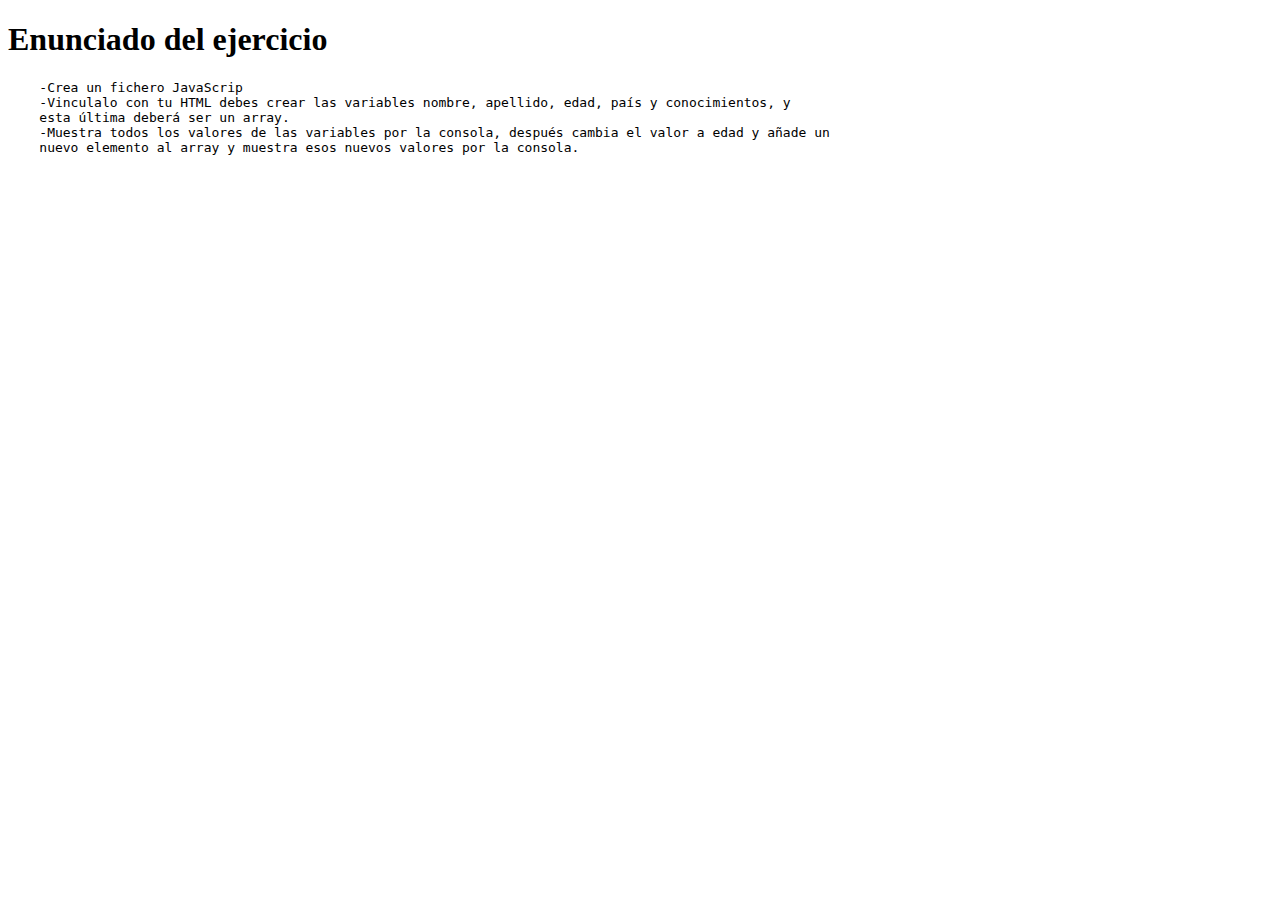
<file: proyecto-01/index.html>
<!-- Crea un fichero JavaScrip
vinculalo con tu HTML debes crear las variables nombre, apellido, edad, país y conocimientos, y
esta última deberá ser un array.
Muestra todos los valores de las variables por la consola, después cambia el valor a edad y añade un
nuevo elemento al array y muestra esos nuevos valores por la consola.-->

<!DOCTYPE html>
<html lang="es">
  <head>
    <meta charset="UTF-8" />
    <meta name="viewport" content="width=device-width, initial-scale=1.0" />

    <script  type="text/javascript" src="./assets/js/main.js" defer></script>
    <title>Proyecto 1</title>
  </head>
  <body>
    <h1>Enunciado del ejercicio</h1>
    <pre>
    -Crea un fichero JavaScrip
    -Vinculalo con tu HTML debes crear las variables nombre, apellido, edad, país y conocimientos, y
    esta última deberá ser un array.
    -Muestra todos los valores de las variables por la consola, después cambia el valor a edad y añade un
    nuevo elemento al array y muestra esos nuevos valores por la consola.
    </pre>
  </body>
</html>
</file>
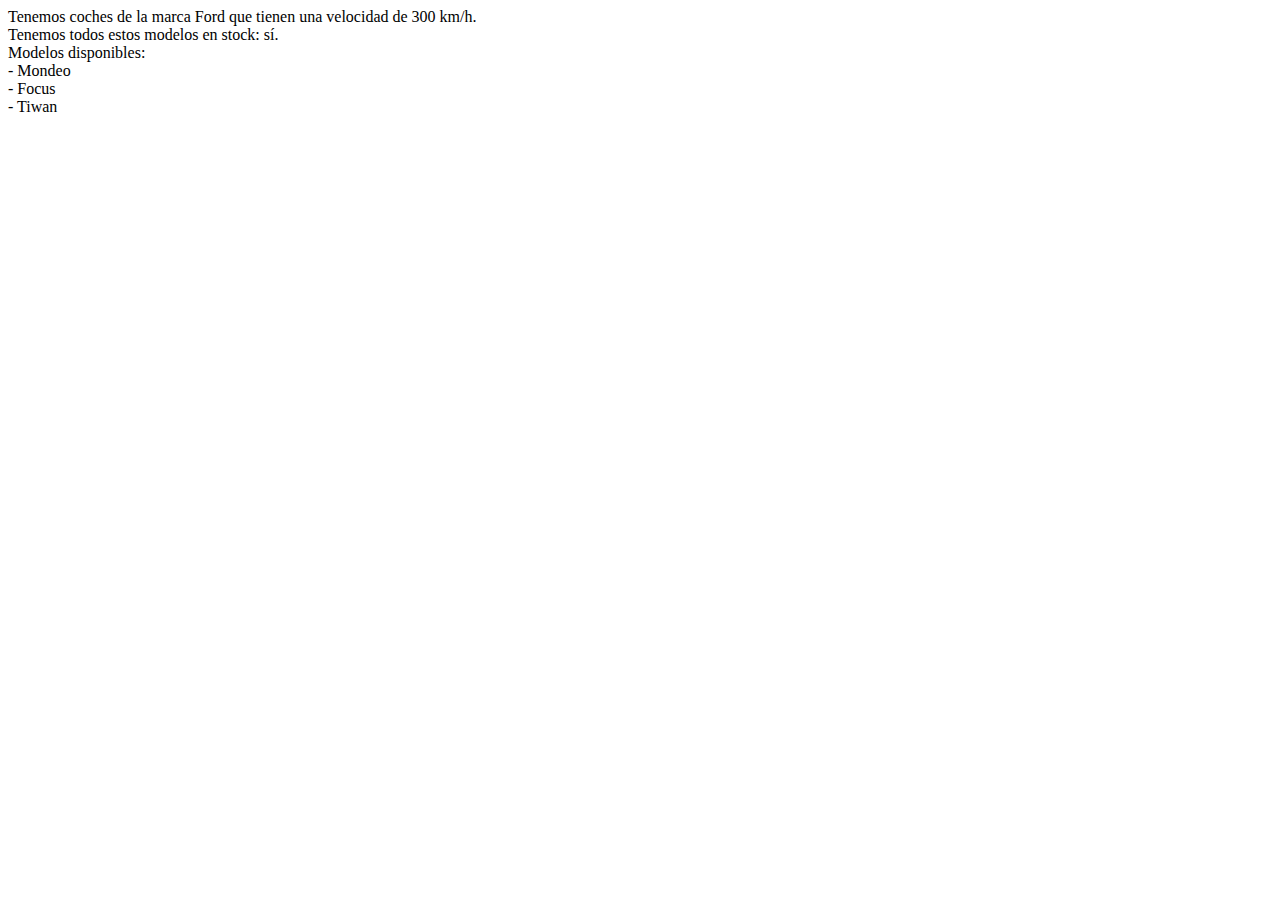
<file: proyecto-02/index.html>
<!-- Crea un fichero de JavaScript y vinculalo con tu fichero HTML.

Debes crear las variables marca, velocidad, stock y modelos.


Todas estas variables deben ser mostradas por la pantalla con una frase.

Deben mostrar cada uno de los elementos del array sin hacerlo manualmente.-->

<!DOCTYPE html>
<html lang="es">
<head>
    <meta charset="UTF-8">
    <meta name="viewport" content="width=device-width, initial-scale=1.0">
    <script src="./assets/js/main.js" defer></script>
    <title>Proyecto 2 JavaScrip</title>
</head>
<body>
    <div id="caja">


    </div>
</body>
</html>
</file>
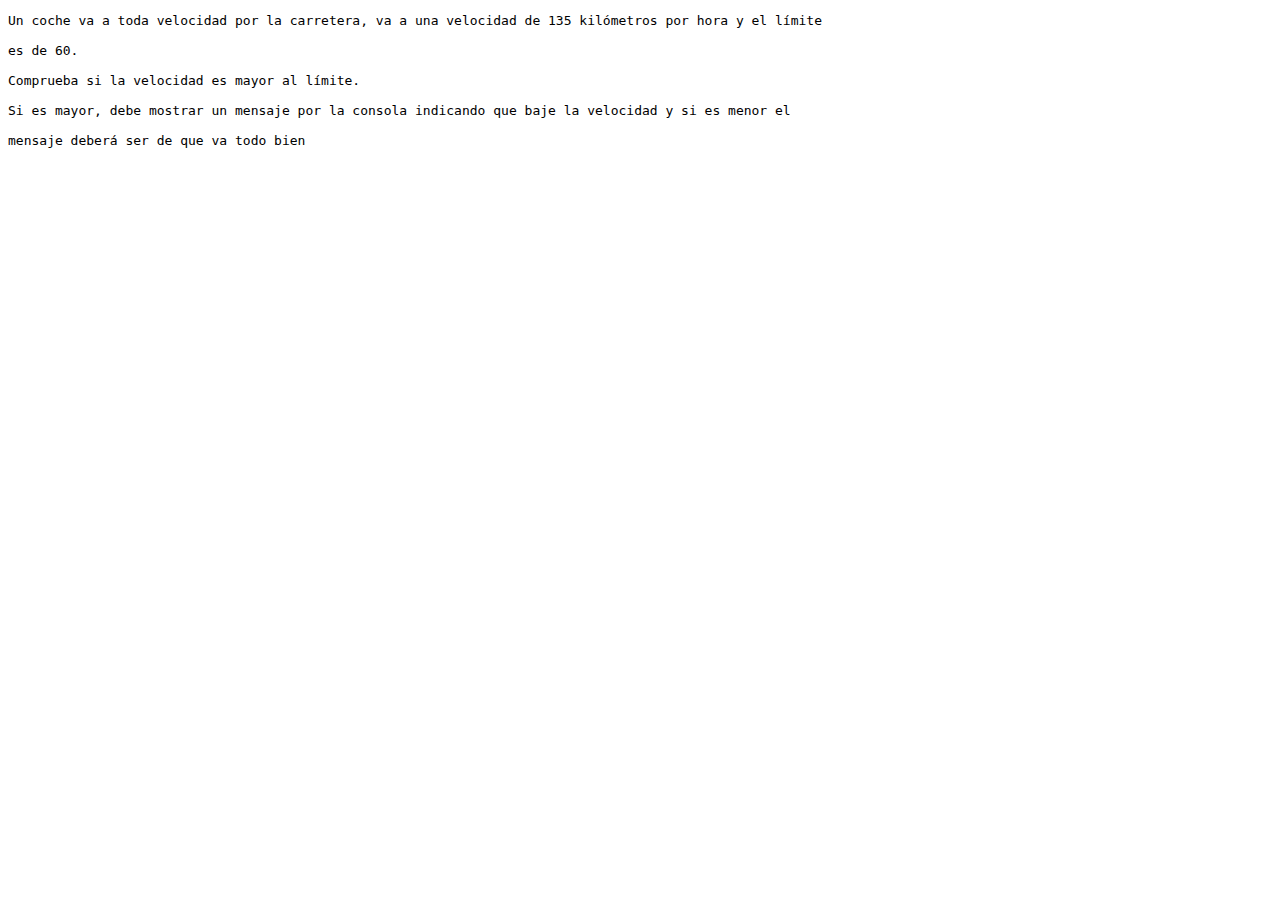
<file: proyecto-03/index.html>
<!DOCTYPE html>
<html lang="es">
<head>
    <meta charset="UTF-8">
    <meta name="viewport" content="width=device-width, initial-scale=1.0">
    <script src="main.js"></script>
    <title>Proyecto 3</title>
</head>
<body>
    <pre>
Un coche va a toda velocidad por la carretera, va a una velocidad de 135 kilómetros por hora y el límite

es de 60.

Comprueba si la velocidad es mayor al límite.

Si es mayor, debe mostrar un mensaje por la consola indicando que baje la velocidad y si es menor el

mensaje deberá ser de que va todo bien
    </pre>
</body>
</html>
</file>
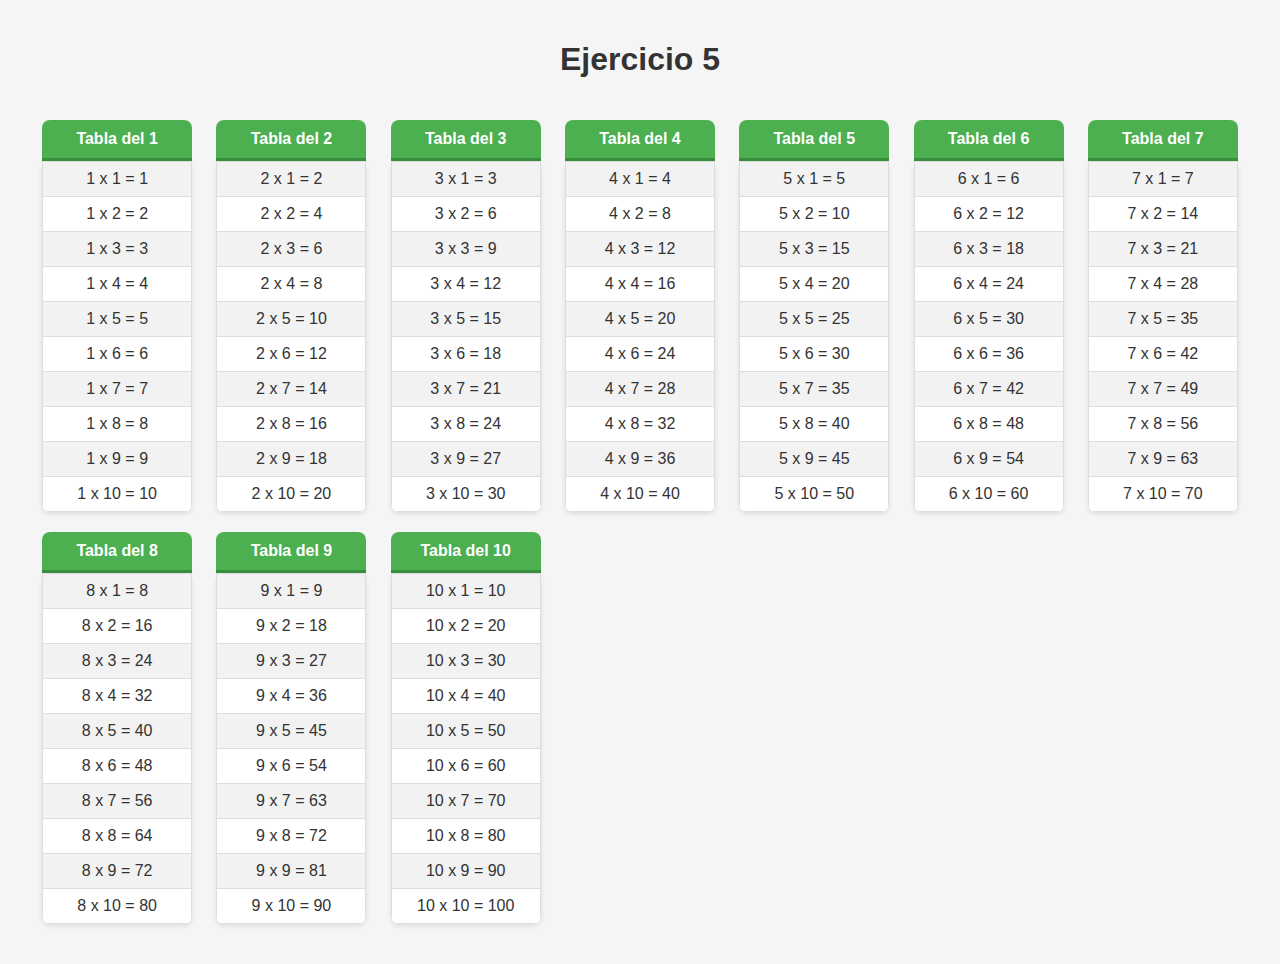
<file: proyecto-05/index.html>
<!-- crear una web con diferentes tablas de multiplicar-->

<!DOCTYPE html>
<html lang="es">
  <head>
    <meta charset="UTF-8" />
    <meta name="viewport" content="width=device-width, initial-scale=1.0" />
    <title>Proycto 5</title>
    <script src="assets/js/main.js" defer></script>
    <link rel="stylesheet" href="assets/css/styles.css" />
  </head>
  <body>
    <h1>Ejercicio 5</h1>
    <section class="tables">

    </section>
  </body>
</html>
</file>
<file: proyecto-05/assets/css/styles.css>
/* General Styles */
body {
    font-family: Arial, sans-serif;
    background-color: #f5f5f5;
    margin: 0;
    padding: 20px;
  }
  
  h1 {
    text-align: center;
    color: #333;
  }
  
  /* Table Container */
  .tables {
    display: grid;
    grid-template-columns: repeat(auto-fill, minmax(150px, 1fr));
    gap: 20px;
    padding: 20px;
    justify-items: center;
  }
  
  /* Table Styles */
  table {
    border-collapse: collapse;
    width: 100%;
    max-width: 150px;
    background-color: #fff;
    border-radius: 8px;
    overflow: hidden;
    box-shadow: 0 2px 5px rgba(0, 0, 0, 0.1);
  }
  
  caption {
    background-color: #4caf50;
    color: white;
    font-weight: bold;
    padding: 10px;
    text-align: center;
    border-bottom: 3px solid #388e3c;
  }
  
  td {
    border: 1px solid #ddd;
    padding: 8px;
    text-align: center;
    color: #333;
  }
  
  tr:nth-child(even) {
    background-color: #f2f2f2;
  }
  
  tr:hover {
    background-color: #ddd;
  }
  
  /* Responsive Design */
  @media (max-width: 600px) {
    .tables {
      grid-template-columns: repeat(auto-fill, minmax(100px, 1fr));
    }
  
    table {
      max-width: 100px;
    }
  }
</file>
